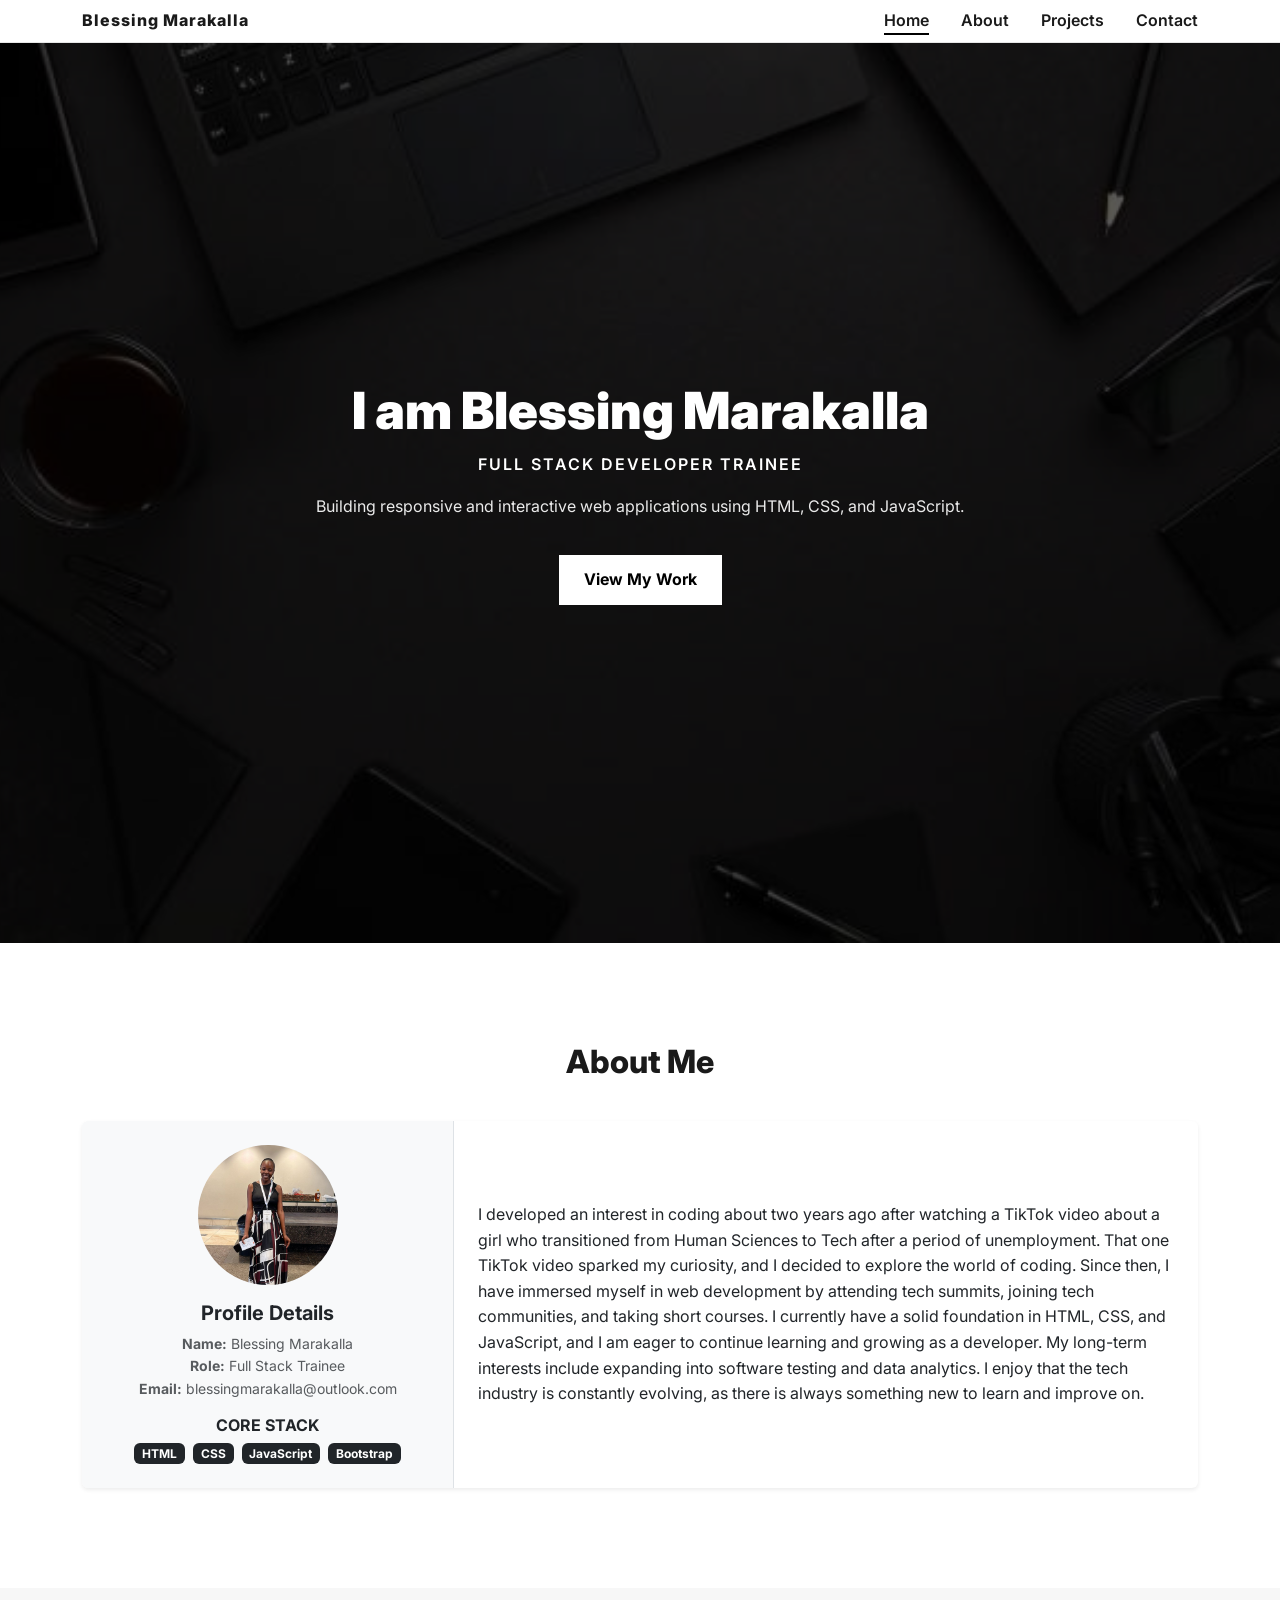
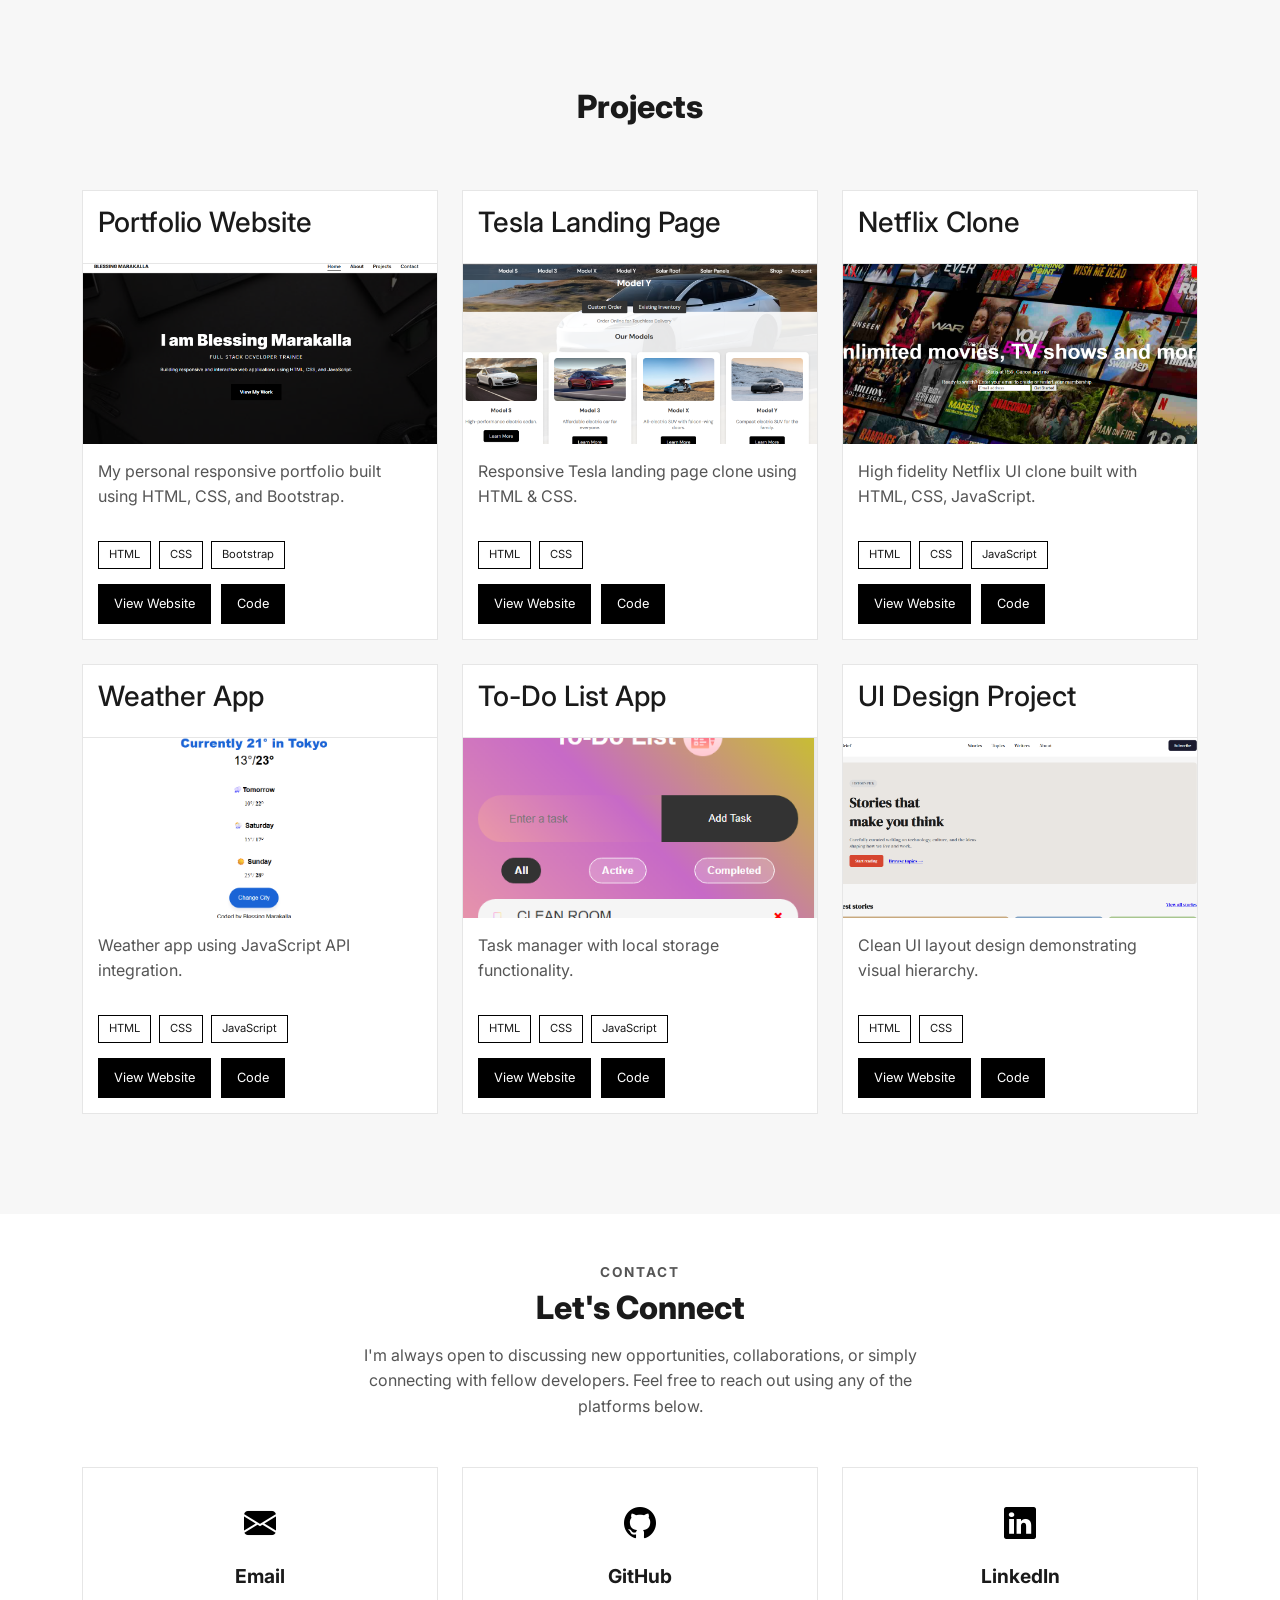
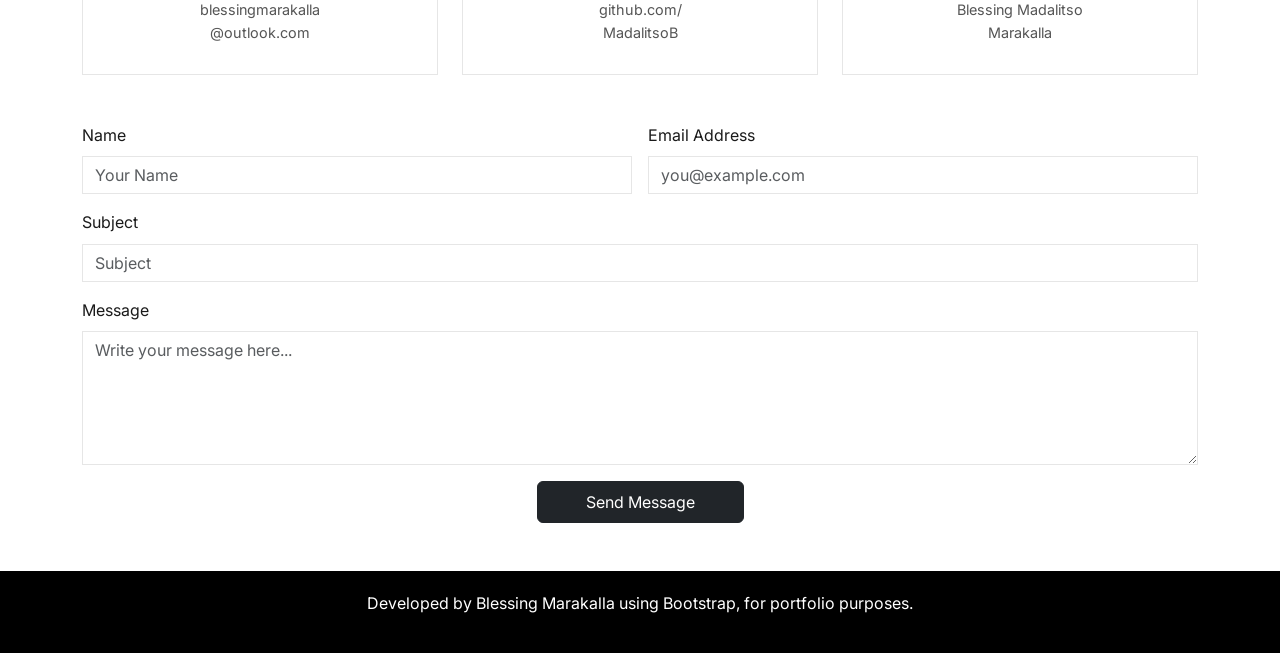
<file: index.html>
<!doctype html>
<html lang="en">
  <head>
    <meta charset="UTF-8" />
    <meta name="viewport" content="width=device-width, initial-scale=1.0" />
    <title>Blessing Marakalla - Portfolio</title>

    <link rel="preconnect" href="https://fonts.googleapis.com" />
    <link rel="preconnect" href="https://fonts.gstatic.com" crossorigin />
    <link
      href="https://fonts.googleapis.com/css2?family=Inter:wght@400;600;700;800;900&display=swap"
      rel="stylesheet"
    />

    <link
      href="https://cdn.jsdelivr.net/npm/bootstrap@5.3.3/dist/css/bootstrap.min.css"
      rel="stylesheet"
    />

    <link
      href="https://cdn.jsdelivr.net/npm/bootstrap-icons@1.11.3/font/bootstrap-icons.min.css"
      rel="stylesheet"
    />

    <link rel="stylesheet" href="style.css" />
  </head>

  <body>
    <a href="#main-content" class="skip-to-content">Skip to content</a>

    <!-- NAVBAR -->
    <nav class="navbar sticky-top">
      <div class="container d-flex justify-content-between align-items-center">
        <div class="logo">Blessing Marakalla</div>

        <ul class="nav-links mb-0">
          <li><a href="#home" class="active">Home</a></li>
          <li><a href="#about">About</a></li>
          <li><a href="#projects">Projects</a></li>
          <li><a href="#contact">Contact</a></li>
        </ul>
      </div>
    </nav>

    <main id="main-content">
      <!-- HERO -->
      <section id="home" class="hero">
        <div class="hero-content">
          <h1>I am Blessing Marakalla</h1>
          <p class="tagline">Full Stack Developer Trainee</p>
          <p class="description">
            Building responsive and interactive web applications using HTML,
            CSS, and JavaScript.
          </p>
          <a href="#projects" class="cta-button">View My Work</a>
        </div>
      </section>

      <!-- ABOUT -->
      <section id="about" class="about">
        <div class="container">
          <h2>About Me</h2>

          <div class="card border-0 shadow-sm overflow-hidden mt-4">
            <div class="row g-0">
              <!-- LEFT SIDE -->
              <div class="col-lg-4 bg-light p-4 text-center border-end">
                <!-- PROFILE IMAGE (DO NOT CHANGE) -->
                <img
                  src="portfolio mage 2.jpg"
                  alt="Profile Image"
                  class="profile-image mb-3"
                />

                <h3 class="h5 fw-bold">Profile Details</h3>

                <ul class="list-unstyled text-muted small">
                  <li><strong>Name:</strong> Blessing Marakalla</li>
                  <li><strong>Role:</strong> Full Stack Trainee</li>
                  <li><strong>Email:</strong> blessingmarakalla@outlook.com</li>
                </ul>

                <h4 class="h6 text-uppercase fw-bold mt-3">Core Stack</h4>

                <div class="d-flex flex-wrap gap-2 justify-content-center">
                  <span class="badge bg-dark">HTML</span>
                  <span class="badge bg-dark">CSS</span>
                  <span class="badge bg-dark">JavaScript</span>
                  <span class="badge bg-dark">Bootstrap</span>
                </div>
              </div>

              <!-- RIGHT SIDE (YOUR ORIGINAL TEXT - CLEANED ONLY) -->
              <div class="col-lg-8 p-4 d-flex align-items-center">
                <p class="m-0">
                  I developed an interest in coding about two years ago after
                  watching a TikTok video about a girl who transitioned from
                  Human Sciences to Tech after a period of unemployment. That
                  one TikTok video sparked my curiosity, and I decided to
                  explore the world of coding. Since then, I have immersed
                  myself in web development by attending tech summits, joining
                  tech communities, and taking short courses. I currently have a
                  solid foundation in HTML, CSS, and JavaScript, and I am eager
                  to continue learning and growing as a developer. My long-term
                  interests include expanding into software testing and data
                  analytics. I enjoy that the tech industry is constantly
                  evolving, as there is always something new to learn and
                  improve on.
                </p>
              </div>
            </div>
          </div>
        </div>
      </section>

      <!-- PROJECTS -->
      <section id="projects" class="projects">
        <div class="container">
          <h2>Projects</h2>

          <div class="row g-4 mt-3">
            <!-- 1 PORTFOLIO -->
            <div class="col-12 col-md-6 col-lg-4 d-flex">
              <div class="project-card w-100">
                <div class="project-header">
                  <h3>Portfolio Website</h3>
                </div>

                <!-- 🔥 IMAGE PLACEHOLDER (DO NOT REMOVE) -->
                <div class="project-preview">
                  <img
                    src="PorfolioProject.png"
                    alt="Portfolio Website Screenshot"
                    class="preview-img"
                  />
                </div>

                <p>
                  My personal responsive portfolio built using HTML, CSS, and
                  Bootstrap.
                </p>

                <div class="project-tech">
                  <span class="tech-tag">HTML</span>
                  <span class="tech-tag">CSS</span>
                  <span class="tech-tag">Bootstrap</span>
                </div>

                <div class="project-links mt-auto">
                  <a href="#" class="btn-secondary">View Website</a>
                  <a
                    href="https://github.com/MadalitsoB/Blessing-2nd-Portfolio.git"
                    class="btn-secondary"
                    >Code</a
                  >
                </div>
              </div>
            </div>

            <!-- TESLA -->
            <div class="col-12 col-md-6 col-lg-4 d-flex">
              <div class="project-card w-100">
                <div class="project-header">
                  <h3>Tesla Landing Page</h3>
                </div>

                <div class="project-preview">
                  <img
                    src="Tesla.jpg.png"
                    alt="Tesla Project"
                    class="preview-img"
                  />
                </div>

                <p>Responsive Tesla landing page clone using HTML & CSS.</p>

                <div class="project-tech">
                  <span class="tech-tag">HTML</span>
                  <span class="tech-tag">CSS</span>
                </div>

                <div class="project-links mt-auto">
                  <a
                    href="https://blessingprojectt1.netlify.app/"
                    class="btn-secondary"
                    >View Website</a
                  >
                  <a
                    href="https://github.com/MadalitsoB/Blessingproject1t.git"
                    class="btn-secondary"
                    >Code</a
                  >
                </div>
              </div>
            </div>

            <!-- NETFLIX -->
            <div class="col-12 col-md-6 col-lg-4 d-flex">
              <div class="project-card w-100">
                <div class="project-header">
                  <h3>Netflix Clone</h3>
                </div>

                <div class="project-preview">
                  <img
                    src="Netflix.jpg.png"
                    alt="Netflix Project"
                    class="preview-img"
                  />
                </div>

                <p>
                  High fidelity Netflix UI clone built with HTML, CSS,
                  JavaScript.
                </p>

                <div class="project-tech">
                  <span class="tech-tag">HTML</span>
                  <span class="tech-tag">CSS</span>
                  <span class="tech-tag">JavaScript</span>
                </div>

                <div class="project-links mt-auto">
                  <a
                    href="https://blessingmarakallanetfliclone.netlify.app/"
                    class="btn-secondary"
                    >View Website</a
                  >
                  <a
                    href="https://github.com/MadalitsoB/netflix.git"
                    class="btn-secondary"
                    >Code</a
                  >
                </div>
              </div>
            </div>

            <!-- WEATHER -->
            <div class="col-12 col-md-6 col-lg-4 d-flex">
              <div class="project-card w-100">
                <div class="project-header">
                  <h3>Weather App</h3>
                </div>

                <div class="project-preview">
                  <img
                    src="WEATHERAPP.jpg.png"
                    alt="Weather App"
                    class="preview-img"
                  />
                </div>

                <p>Weather app using JavaScript API integration.</p>

                <div class="project-tech">
                  <span class="tech-tag">HTML</span>
                  <span class="tech-tag">CSS</span>
                  <span class="tech-tag">JavaScript</span>
                </div>

                <div class="project-links mt-auto">
                  <a
                    href="https://todolistappfswd.netlify.app/"
                    class="btn-secondary"
                    >View Website</a
                  >
                  <a href="https://github.com/MadalitsoB" class="btn-secondary"
                    >Code</a
                  >
                </div>
              </div>
            </div>

            <!-- TO DO -->
            <div class="col-12 col-md-6 col-lg-4 d-flex">
              <div class="project-card w-100">
                <div class="project-header">
                  <h3>To-Do List App</h3>
                </div>

                <div class="project-preview">
                  <img
                    src="to-dolist.jpg.png"
                    alt="To Do App"
                    class="preview-img"
                  />
                </div>

                <p>Task manager with local storage functionality.</p>

                <div class="project-tech">
                  <span class="tech-tag">HTML</span>
                  <span class="tech-tag">CSS</span>
                  <span class="tech-tag">JavaScript</span>
                </div>

                <div class="project-links mt-auto">
                  <a
                    href="https://todolistappfswd.netlify.app/"
                    class="btn-secondary"
                    >View Website</a
                  >
                  <a
                    href="https://github.com/MadalitsoB/to-dolist.git"
                    class="btn-secondary"
                    >Code</a
                  >
                </div>
              </div>
            </div>

            <!-- UI DESIGN -->
            <div class="col-12 col-md-6 col-lg-4 d-flex">
              <div class="project-card w-100">
                <div class="project-header">
                  <h3>UI Design Project</h3>
                </div>

                <div class="project-preview">
                  <img
                    src="ui screenshot.jpg.png"
                    alt="UI Design"
                    class="preview-img"
                  />
                </div>

                <p>Clean UI layout design demonstrating visual hierarchy.</p>

                <div class="project-tech">
                  <span class="tech-tag">HTML</span>
                  <span class="tech-tag">CSS</span>
                </div>

                <div class="project-links mt-auto">
                  <a
                    href="https://uiscreenshot3.netlify.app/"
                    class="btn-secondary"
                    >View Website</a
                  >
                  <a href="https://github.com/MadalitsoB" class="btn-secondary"
                    >Code</a
                  >
                </div>
              </div>
            </div>
          </div>
        </div>
      </section>
      <section id="contact" class="contact py-5">
        <div class="container">
          <div class="text-center mb-5">
            <span class="section-label">CONTACT</span>
            <h2>Let's Connect</h2>
            <p class="contact-intro">
              I'm always open to discussing new opportunities, collaborations,
              or simply connecting with fellow developers. Feel free to reach
              out using any of the platforms below.
            </p>
          </div>

          <div class="row g-4 mb-5">
            <div class="col-md-4">
              <a
                href="mailto:blessingmarakalla@outlook.com"
                class="contact-card text-decoration-none"
              >
                <div class="contact-icon">
                  <i class="bi bi-envelope-fill"></i>
                </div>
                <h4>Email</h4>
                <p>blessingmarakalla<br />@outlook.com</p>
              </a>
            </div>

            <div class="col-md-4">
              <a
                href="https://github.com/MadalitsoB"
                target="_blank"
                class="contact-card text-decoration-none"
              >
                <div class="contact-icon">
                  <i class="bi bi-github"></i>
                </div>
                <h4>GitHub</h4>
                <p>github.com/<br />MadalitsoB</p>
              </a>
            </div>

            <div class="col-md-4">
              <a
                href="https://www.linkedin.com/in/blessing-madalitso-marakalla"
                target="_blank"
                class="contact-card text-decoration-none"
              >
                <div class="contact-icon">
                  <i class="bi bi-linkedin"></i>
                </div>
                <h4>LinkedIn</h4>
                <p>Blessing Madalitso<br />Marakalla</p>
              </a>
            </div>
          </div>

          <form class="row g-3 justify-content-center">
            <div class="col-md-6">
              <label class="form-label">Name</label>
              <input
                type="text"
                class="form-control"
                placeholder="Your Name"
                required
              />
            </div>

            <div class="col-md-6">
              <label class="form-label">Email Address</label>
              <input
                type="email"
                class="form-control"
                placeholder="you@example.com"
                required
              />
            </div>

            <div class="col-md-12">
              <label class="form-label">Subject</label>
              <input type="text" class="form-control" placeholder="Subject" />
            </div>

            <div class="col-md-12">
              <label class="form-label">Message</label>
              <textarea
                class="form-control"
                rows="5"
                placeholder="Write your message here..."
                required
              ></textarea>
            </div>

            <div class="col-md-12 text-center">
              <button type="submit" class="btn btn-dark px-5 py-2">
                Send Message
              </button>
            </div>
          </form>
        </div>
      </section>

      <footer class="footer">
        <div class="container">
          <p>
            Developed by Blessing Marakalla using Bootstrap, for portfolio
            purposes.
          </p>
        </div>
      </footer>
    </main>
  </body>
</html>
</file>
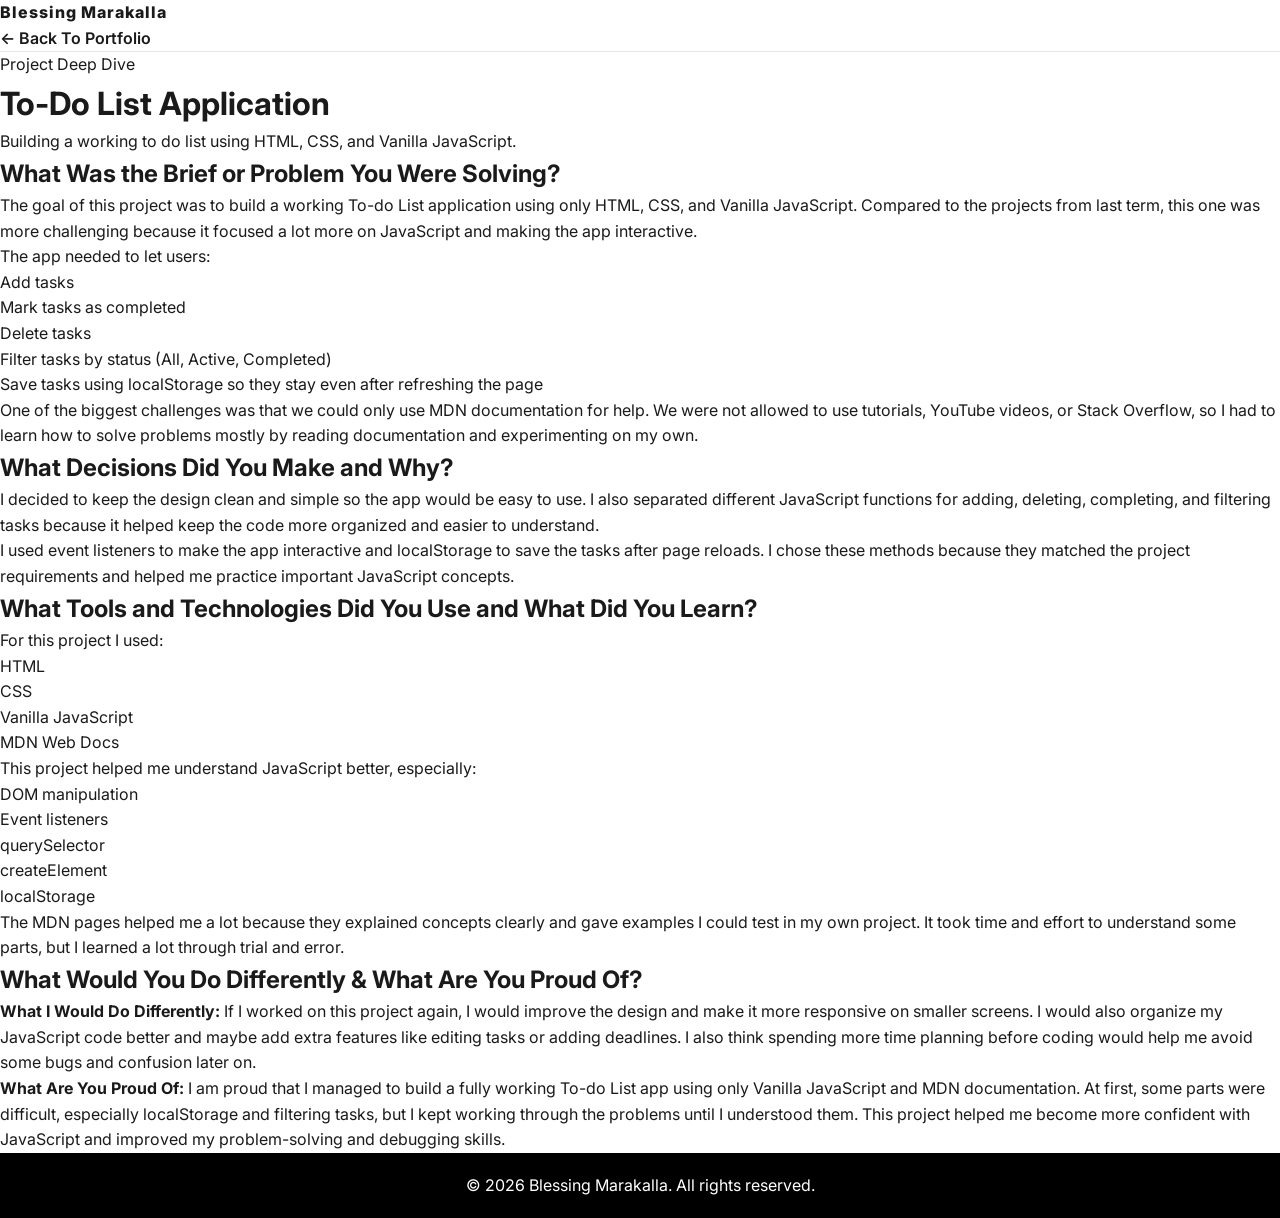
<file: case-study.html>
<!doctype html>
<html lang="en">
  <head>
    <meta charset="UTF-8" />
    <meta name="viewport" content="width=device-width, initial-scale=1.0" />
    <title>Case Study: To-Do List App - Blessing Marakalla</title>
    <link rel="preconnect" href="https://fonts.googleapis.com" />
    <link rel="preconnect" href="https://fonts.gstatic.com" crossorigin />
    <link
      href="https://fonts.googleapis.com/css2?family=Inter:wght@400;600;700;800;900&display=swap"
      rel="stylesheet"
    />
    <link rel="stylesheet" href="style.css" />
  </head>
  <body class="case-study-page">
    <nav class="navbar">
      <div class="container">
        <div class="logo">Blessing Marakalla</div>
        <ul class="nav-links">
          <li><a href="index.html">&larr; Back To Portfolio</a></li>
        </ul>
      </div>
    </nav>

    <main class="container case-study-container">
      <header class="case-study-header">
        <span class="tagline">Project Deep Dive</span>
        <h1>To-Do List Application</h1>
        <p class="subtitle">
          Building a working to do list using HTML, CSS, and Vanilla JavaScript.
        </p>
      </header>

      <section class="case-study-content">
        <div class="cs-block">
          <h2>What Was the Brief or Problem You Were Solving?</h2>
          <p>
            The goal of this project was to build a working To-do List
            application using only HTML, CSS, and Vanilla JavaScript. Compared
            to the projects from last term, this one was more challenging
            because it focused a lot more on JavaScript and making the app
            interactive.
          </p>
          <p class="cs-subheading">The app needed to let users:</p>
          <ul class="cs-list">
            <li>Add tasks</li>
            <li>Mark tasks as completed</li>
            <li>Delete tasks</li>
            <li>Filter tasks by status (All, Active, Completed)</li>
            <li>
              Save tasks using localStorage so they stay even after refreshing
              the page
            </li>
          </ul>
          <p>
            One of the biggest challenges was that we could only use MDN
            documentation for help. We were not allowed to use tutorials,
            YouTube videos, or Stack Overflow, so I had to learn how to solve
            problems mostly by reading documentation and experimenting on my
            own.
          </p>
        </div>

        <div class="cs-block">
          <h2>What Decisions Did You Make and Why?</h2>
          <p>
            I decided to keep the design clean and simple so the app would be
            easy to use. I also separated different JavaScript functions for
            adding, deleting, completing, and filtering tasks because it helped
            keep the code more organized and easier to understand.
          </p>
          <p>
            I used event listeners to make the app interactive and localStorage
            to save the tasks after page reloads. I chose these methods because
            they matched the project requirements and helped me practice
            important JavaScript concepts.
          </p>
        </div>

        <div class="cs-block">
          <h2>
            What Tools and Technologies Did You Use and What Did You Learn?
          </h2>
          <p class="cs-subheading">For this project I used:</p>
          <ul class="cs-list spacer-bottom">
            <li>HTML</li>
            <li>CSS</li>
            <li>Vanilla JavaScript</li>
            <li>MDN Web Docs</li>
          </ul>

          <p class="cs-subheading">
            This project helped me understand JavaScript better, especially:
          </p>
          <ul class="cs-list">
            <li>DOM manipulation</li>
            <li>Event listeners</li>
            <li>querySelector</li>
            <li>createElement</li>
            <li>localStorage</li>
          </ul>
          <p>
            The MDN pages helped me a lot because they explained concepts
            clearly and gave examples I could test in my own project. It took
            time and effort to understand some parts, but I learned a lot
            through trial and error.
          </p>
        </div>

        <div class="cs-block">
          <h2>What Would You Do Differently & What Are You Proud Of?</h2>
          <p>
            <strong class="highlight-text">What I Would Do Differently:</strong>
            If I worked on this project again, I would improve the design and
            make it more responsive on smaller screens. I would also organize my
            JavaScript code better and maybe add extra features like editing
            tasks or adding deadlines. I also think spending more time planning
            before coding would help me avoid some bugs and confusion later on.
          </p>
          <p>
            <strong class="highlight-text">What Are You Proud Of:</strong> I am
            proud that I managed to build a fully working To-do List app using
            only Vanilla JavaScript and MDN documentation. At first, some parts
            were difficult, especially localStorage and filtering tasks, but I
            kept working through the problems until I understood them. This
            project helped me become more confident with JavaScript and improved
            my problem-solving and debugging skills.
          </p>
        </div>
      </section>
    </main>

    <footer class="footer">
      <div class="container">
        <p>&copy; 2026 Blessing Marakalla. All rights reserved.</p>
      </div>
    </footer>
  </body>
</html>
</file>
<file: style.css>
* {
  margin: 0;
  padding: 0;
  box-sizing: border-box;
}

:root {
  --primary: #000;
  --text: #1a1a1a;
  --muted: #555;
  --bg: #ffffff;
  --light-bg: #f7f7f7;
  --border: #e6e6e6;
  --transition: all 0.3s ease;
}

html {
  scroll-behavior: smooth;
}

body {
  font-family: "Inter", sans-serif;
  color: var(--text);
  background: var(--bg);
  line-height: 1.6;
}

/* Accessibility */
.skip-to-content {
  position: absolute;
  top: -100px;
  left: 20px;
  background: black;
  color: white;
  padding: 10px 15px;
  z-index: 9999;
}

.skip-to-content:focus {
  top: 20px;
}

/* NAVIGATION */
.navbar {
  background: white;
  border-bottom: 1px solid var(--border);
  position: sticky;
  top: 0;
  z-index: 1000;
}

.logo {
  font-weight: 800;
  letter-spacing: 1px;
}

.nav-links {
  list-style: none;
  display: flex;
  gap: 2rem;
}

.nav-links a {
  text-decoration: none;
  color: var(--text);
  font-weight: 600;
  position: relative;
}

.nav-links a::after {
  content: "";
  position: absolute;
  left: 0;
  bottom: -5px;
  width: 0%;
  height: 2px;
  background: black;
  transition: var(--transition);
}

.nav-links a:hover::after,
.nav-links a.active::after {
  width: 100%;
}

/* HERO */
.hero {
  position: relative;
  height: 100vh;
  background: url("background.jpg") center/cover no-repeat;
  display: flex;
  align-items: center;
  justify-content: center;
  text-align: center;
  color: white;
}

.hero::before {
  content: "";
  position: absolute;
  inset: 0;
  background: rgba(0, 0, 0, 0.65);
}

.hero-content {
  position: relative;
  z-index: 2;
  max-width: 800px;
}

.hero h1 {
  font-size: 3.2rem;
  font-weight: 900;
}

.hero .tagline {
  text-transform: uppercase;
  letter-spacing: 2px;
  margin-top: 10px;
  font-weight: 600;
}

.hero .description {
  margin-top: 15px;
  color: #eaeaea;
}

.cta-button {
  display: inline-block;
  margin-top: 20px;
  padding: 12px 25px;
  background: white;
  color: black;
  text-decoration: none;
  font-weight: 700;
  transition: var(--transition);
}

.cta-button:hover {
  background: transparent;
  color: white;
  border: 2px solid white;
}

/* ABOUT */
.about {
  padding: 100px 20px;
}

.about h2 {
  text-align: center;
  margin-bottom: 40px;
  font-weight: 800;
}

.profile-image {
  width: 140px;
  height: 140px;
  border-radius: 50%;
  object-fit: cover;
}

.badge {
  font-size: 0.75rem;
}

/* PROJECTS */
.projects {
  padding: 100px 20px;
  background: var(--light-bg);
}

.projects h2 {
  text-align: center;
  margin-bottom: 40px;
  font-weight: 800;
}

.project-card {
  background: white;
  border: 1px solid var(--border);
  display: flex;
  flex-direction: column;
  height: 100%;
  transition: var(--transition);
}

.project-card:hover {
  transform: translateY(-6px);
}

.project-header {
  padding: 15px;
  border-bottom: 1px solid var(--border);
  font-weight: 700;
}

.project-preview img {
  width: 100%;
  height: 180px;
  object-fit: cover;
}

.project-card p {
  padding: 15px;
  color: var(--muted);
  flex-grow: 1;
}

.project-tech {
  padding: 0 15px 15px;
  display: flex;
  gap: 8px;
  flex-wrap: wrap;
}

.tech-tag {
  border: 1px solid black;
  padding: 4px 10px;
  font-size: 0.7rem;
}

.project-links {
  padding: 0 15px 15px;
  margin-top: auto;
  display: flex;
  gap: 10px;
}

/* BUTTONS & FORMS */
.btn-secondary {
  display: inline-block;
  padding: 8px 14px;
  background: black;
  color: white;
  text-decoration: none;
  font-size: 0.8rem;
  border: 2px solid black;
  transition: var(--transition);
}

.btn-secondary:hover {
  background: transparent;
  color: black;
}

form {
  text-align: left;
}

.form-control {
  border-radius: 0;
  border: 1px solid var(--border);
}

.form-control:focus {
  border-color: black;
  box-shadow: none;
}

/* CONTACT CARDS STYLING */
.contact {
  padding: 100px 20px;
}

.section-label {
  display: block;
  font-size: 0.85rem;
  font-weight: 700;
  letter-spacing: 2px;
  color: var(--muted);
  margin-bottom: 5px;
}

.contact h2 {
  font-weight: 800;
  margin-bottom: 15px;
}

.contact-intro {
  max-width: 600px;
  margin: 0 auto;
  color: var(--muted);
}

.contact-card {
  display: block;
  background: #ffffff;
  border: 1px solid var(--border);
  padding: 30px 20px;
  text-align: center;
  color: var(--text);
  height: 100%;
  transition: var(--transition);
}

.contact-card:hover {
  transform: translateY(-5px);
  border-color: var(--primary);
  box-shadow: 0 10px 20px rgba(0, 0, 0, 0.05);
}

.contact-icon {
  font-size: 2rem;
  color: var(--primary);
  margin-bottom: 15px;
}

.contact-card h4 {
  font-size: 1.2rem;
  font-weight: 700;
  margin-bottom: 10px;
}

.contact-card p {
  font-size: 0.9rem;
  color: var(--muted);
  margin-bottom: 0;
  word-wrap: break-word;
}

/* FOOTER */
.footer {
  background: black;
  color: white;
  text-align: center;
  padding: 20px;
}

/* RESPONSIVE STYLES */
@media (max-width: 768px) {
  .hero h1 {
    font-size: 2rem;
  }

  .nav-links {
    flex-wrap: wrap;
    gap: 1rem;
    justify-content: center;
  }
}
</file>
